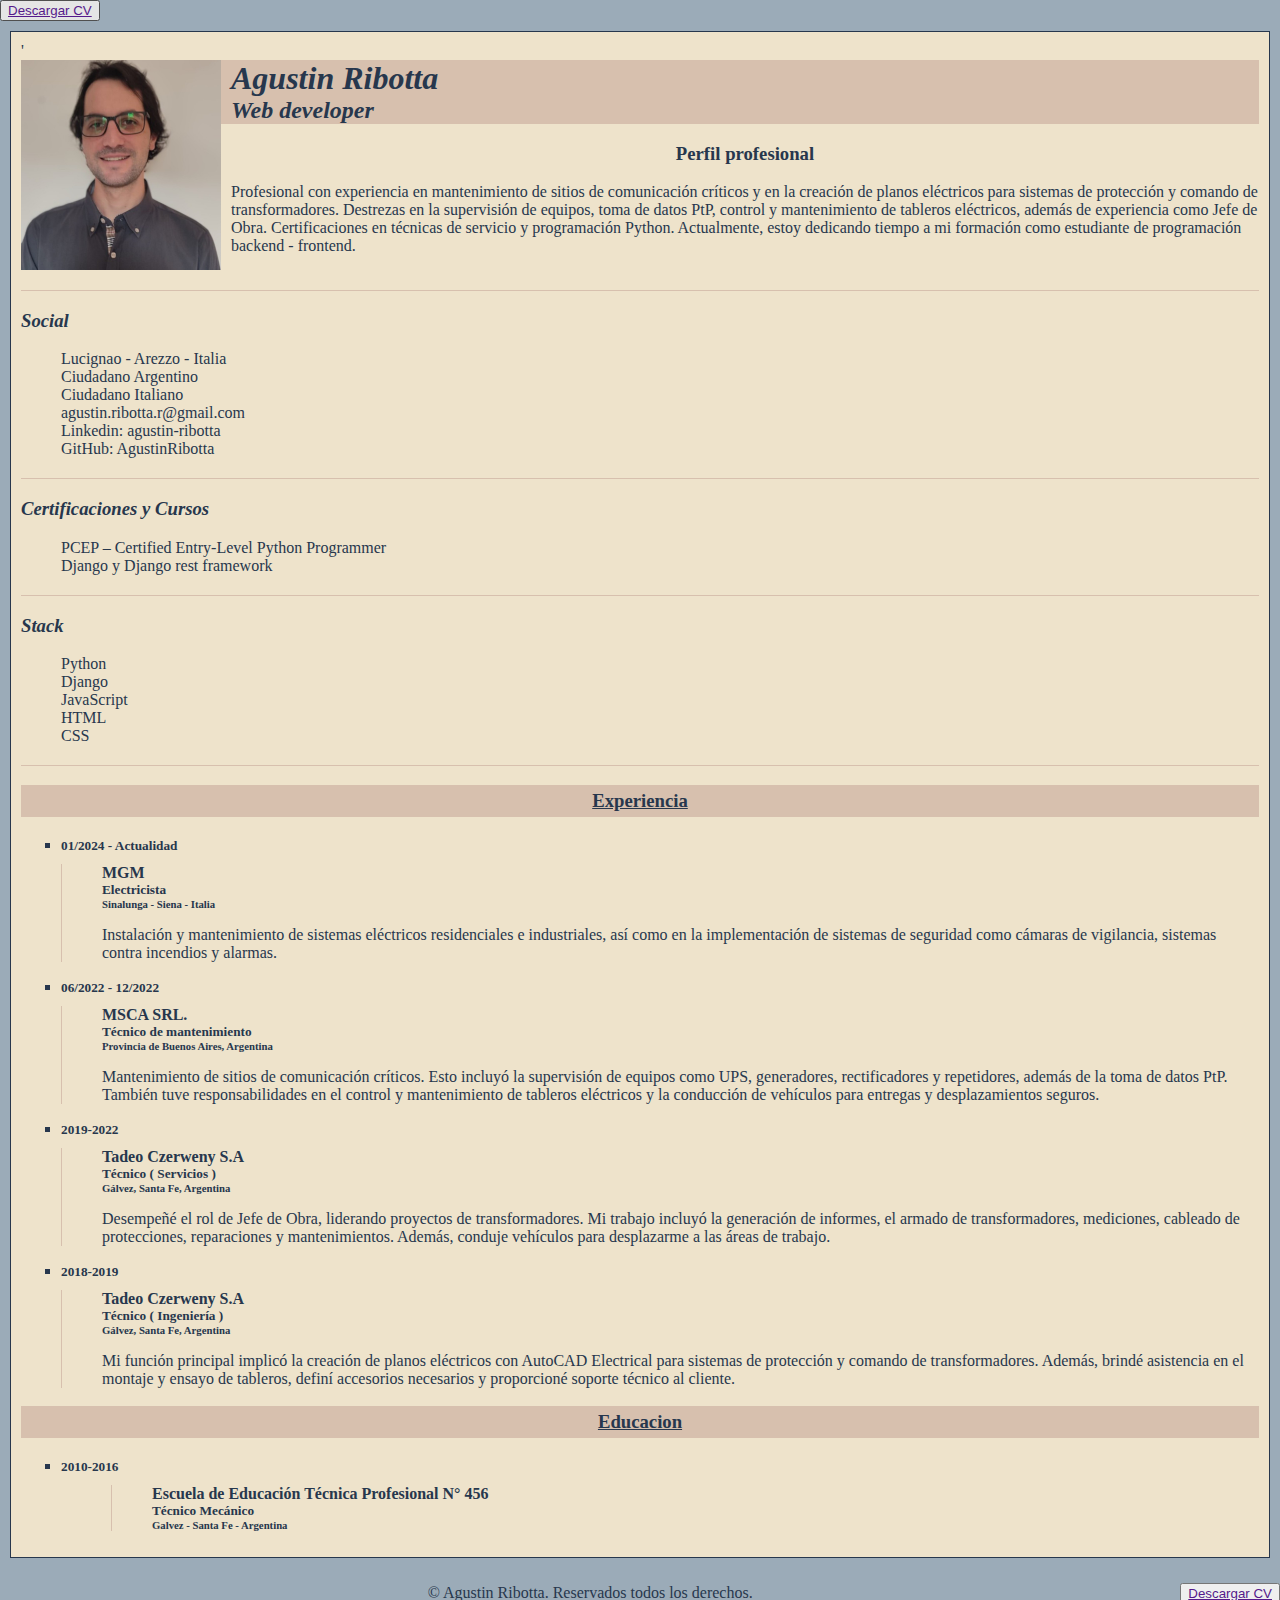
<file: index.html>
<!DOCTYPE html>
<html lang="en">
<head>
    <meta charset="UTF-8">
    <meta name="viewport" content="width=device-width, initial-scale=1.0">
    <link rel="stylesheet" href="style.css">
    <title>Agustin Ribotta</title>
</head>
<body>
    <header>
        <button><a target="_blank" href="">Descargar CV</a></button>
    </header>
    <main>'
        <div class="profile">
            <!-- Header  -->
            <img src="./assets/images/profile.jpeg" alt="Profile picture">
            <h1>Agustin Ribotta</h1>
            <h2>Web developer</h2>
            <!-- Summary -->
            <h3>Perfil profesional</h3>
            <p>Profesional con experiencia en mantenimiento de sitios de comunicación críticos y en la creación de planos eléctricos para sistemas de protección y comando de transformadores. Destrezas en la supervisión de equipos, toma de datos PtP, control y mantenimiento de tableros eléctricos, además de experiencia como Jefe de Obra. Certificaciones en técnicas de servicio y programación Python. Actualmente, estoy dedicando tiempo a mi formación como estudiante de programación backend - frontend.</p>
        </div>
        <div class="all-information">
            <div class="socials">
                <!-- Personal Information -->
                <h3>Social</h3>
                    <ul>
                        <li>Lucignao - Arezzo - Italia</li>
                        <li>Ciudadano Argentino</li>
                        <li>Ciudadano Italiano</li>
                        <li><a target="_blank" href="mailto:agustin.ribotta.r@gmail.com">agustin.ribotta.r@gmail.com</a></li>
                        <li><a target="_blank" href="https://www.linkedin.com/in/agustin-ribotta/">Linkedin: agustin-ribotta</a></li>
                        <li><a target="_blank" href="https://github.com/AgustinRibotta">GitHub: AgustinRibotta</a></li>
                    </ul>
                <!--  Certifucations -->
                <h3>Certificaciones y Cursos </h3>
                <ul> 
                    <li><a target="_blank" href="https://www.credly.com/badges/4fe0e60f-9d01-42d3-8bce-4face80f0fd5/linked_in_profile">PCEP – Certified Entry-Level Python Programmer</a></li>
                    <li><a target="_blank" href="https://www.udemy.com/certificate/UC-4c2ee44e-dc0c-402d-b604-f4b78659c613/">Django y Django rest framework</a></li>
                </ul>
                <!--  Certifucations -->
                <h3>Stack </h3>
                <ul> 
                    <li>Python</li>
                    <li>Django</li>
                    <li>JavaScript</li>
                    <li>HTML</li>
                    <li>CSS</li>
                </ul>
            </div>
            <div class="information">
                <!-- Experience -->
                <h3> Experiencia</h3>
                <ul>
                    <li><h5>01/2024 - Actualidad</h5></li>
                        <ul class="work">
                            <li><h4>MGM</h4></li>
                            <li><h5>Electricista</h5></li>
                            <li><h6>Sinalunga - Siena - Italia</h6></li>
                            <li><p>Instalación y mantenimiento de sistemas eléctricos residenciales e industriales, así como en la implementación de sistemas de seguridad como cámaras de vigilancia, sistemas contra incendios y alarmas.</p></li>
                            
                        </ul>
                    <li><h5>06/2022 - 12/2022</h5></li>
                        <ul class="work">    
                            <li><h4>MSCA SRL.</h4></li>
                            <li><h5>Técnico de mantenimiento</h5></li>
                            <li><h6>Provincia de Buenos Aires, Argentina</h6></li>
                            <li><p>Mantenimiento de sitios de comunicación críticos. Esto incluyó la supervisión de equipos como UPS, generadores, rectificadores y repetidores, además de la toma de datos PtP. También tuve responsabilidades en el control y mantenimiento de tableros eléctricos y la conducción de vehículos para entregas y desplazamientos seguros.</p></li>
                        </ul>
                    <li><h5>2019-2022</h5></li>
                        <ul class="work">
                            <li><h4>Tadeo Czerweny S.A</h4></li>
                            <li><h5>Técnico ( Servicios ) </h5></li>
                            <li><h6>Gálvez, Santa Fe, Argentina</h6></li>
                            <li><p>Desempeñé el rol de Jefe de Obra, liderando proyectos de transformadores. Mi trabajo incluyó la generación de informes, el armado de transformadores, mediciones, cableado de protecciones, reparaciones y mantenimientos. Además, conduje vehículos para desplazarme a las áreas de trabajo.</p></li>
                        </ul>
                    <li><h5>2018-2019</h5></li>
                        <ul class="work">
                            <li><h4>Tadeo Czerweny S.A</h4></li>
                            <li><h5>Técnico ( Ingeniería )</h5></li>
                            <li><h6>Gálvez, Santa Fe, Argentina</h6></li>
                            <li><p>Mi función principal implicó la creación de planos eléctricos con AutoCAD Electrical para sistemas de protección y comando de transformadores. Además, brindé asistencia en el montaje y ensayo de tableros, definí accesorios necesarios y proporcioné soporte técnico al cliente.</p></li>
                        </ul>    
                </ul>
                <!-- Education -->
                <h3> Educacion</h3>
                <ul class="study">
                    <li><h5>2010-2016</h5></li>
                        <ul class="stady-info">
                            <li><h4>Escuela de Educación Técnica Profesional N° 456</h4></li>
                            <li><h5>Técnico Mecánico</h5></li>
                            <li><h6> Galvez - Santa Fe - Argentina</h6></li>                    
                        </ul>
                </ul>

            </div>
        </div>
    </main>
    <footer>
        <p>© Agustin Ribotta. Reservados todos los derechos.</p>
        <button><a target="_blank" href="">Descargar CV</a></button>
    </footer>
</body>
</html>
</file>
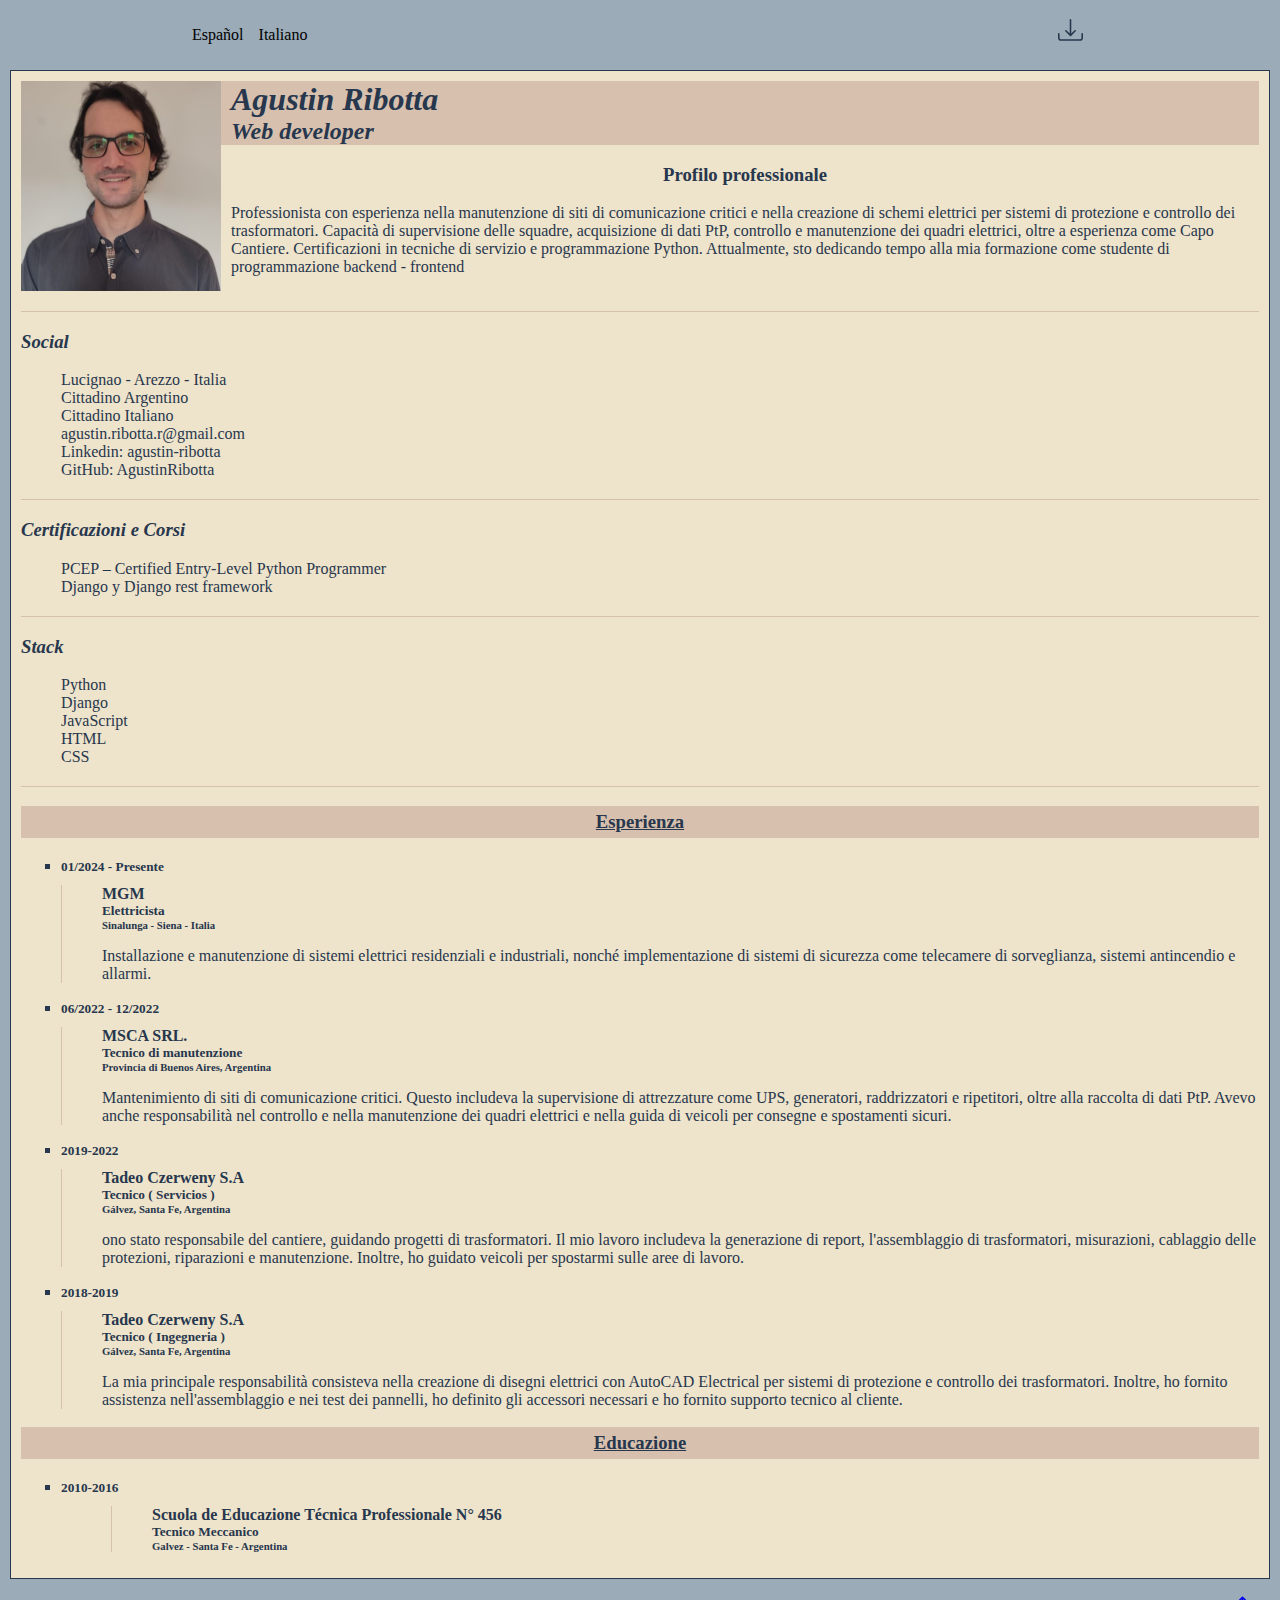
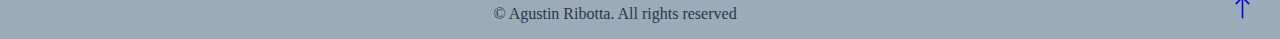
<file: italiano.html>
<!DOCTYPE html>
<html lang="it">
<head>
    <meta charset="UTF-8">
    <meta name="viewport" content="width=device-width, initial-scale=1.0">
    <link rel="stylesheet" href="style.css">
    <title>Agustin Ribotta</title>
</head>
<body>
    <header id="home">
        <!-- Navigation Bar -->
        <nav>
            <ul class="nav-ul">
                <li><a href="./index.html">Español</a></li>
                <li><a href="#">Italiano</a></li>
            </ul>
            <svg xmlns="http://www.w3.org/2000/svg" width="25" height="25" fill="currentColor" class="bi bi-download" viewBox="0 0 16 16">
                <path d="M.5 9.9a.5.5 0 0 1 .5.5v2.5a1 1 0 0 0 1 1h12a1 1 0 0 0 1-1v-2.5a.5.5 0 0 1 1 0v2.5a2 2 0 0 1-2 2H2a2 2 0 0 1-2-2v-2.5a.5.5 0 0 1 .5-.5"/>
                <path d="M7.646 11.854a.5.5 0 0 0 .708 0l3-3a.5.5 0 0 0-.708-.708L8.5 10.293V1.5a.5.5 0 0 0-1 0v8.793L5.354 8.146a.5.5 0 1 0-.708.708z"/>
            </svg>
        </nav>
    </header>
    <main>
        <div class="profile">
            <!-- Header  -->
            <img src="./assets/images/profile.jpeg" alt="Profile picture">
            <h1>Agustin Ribotta</h1>
            <h2>Web developer</h2>
            <!-- Summary -->
            <h3>Profilo professionale</h3>
            <p>Professionista con esperienza nella manutenzione di siti di comunicazione critici e nella creazione di schemi elettrici per sistemi di protezione e controllo dei trasformatori. Capacità di supervisione delle squadre, acquisizione di dati PtP, controllo e manutenzione dei quadri elettrici, oltre a esperienza come Capo Cantiere. Certificazioni in tecniche di servizio e programmazione Python. Attualmente, sto dedicando tempo alla mia formazione come studente di programmazione backend - frontend</p>
        </div>
        <div class="all-information">
            <div class="socials">
                <!-- Personal Information -->
                <h3>Social</h3>
                    <ul>
                        <li>Lucignao - Arezzo - Italia</li>
                        <li>Cittadino Argentino</li>
                        <li>Cittadino Italiano</li>
                        <li><a target="_blank" href="mailto:agustin.ribotta.r@gmail.com">agustin.ribotta.r@gmail.com</a></li>
                        <li><a target="_blank" href="https://www.linkedin.com/in/agustin-ribotta/">Linkedin: agustin-ribotta</a></li>
                        <li><a target="_blank" href="https://github.com/AgustinRibotta">GitHub: AgustinRibotta</a></li>
                    </ul>
                <!--  Certifucations -->
                <h3>Certificazioni e Corsi</h3>
                <ul> 
                    <li><a target="_blank" href="https://www.credly.com/badges/4fe0e60f-9d01-42d3-8bce-4face80f0fd5/linked_in_profile">PCEP – Certified Entry-Level Python Programmer</a></li>
                    <li><a target="_blank" href="https://www.udemy.com/certificate/UC-4c2ee44e-dc0c-402d-b604-f4b78659c613/">Django y Django rest framework</a></li>
                </ul>
                <!--  Certifucations -->
                <h3>Stack </h3>
                <ul> 
                    <li>Python</li>
                    <li>Django</li>
                    <li>JavaScript</li>
                    <li>HTML</li>
                    <li>CSS</li>
                </ul>
            </div>
            <div class="information">
                <!-- Experience -->
                <h3>Esperienza</h3>
                <ul>
                    <li><h5>01/2024 - Presente</h5></li>
                        <ul class="work">
                            <li><h4>MGM</h4></li>
                            <li><h5>Elettricista</h5></li>
                            <li><h6>Sinalunga - Siena - Italia</h6></li>
                            <li><p>Installazione e manutenzione di sistemi elettrici residenziali e industriali, nonché implementazione di sistemi di sicurezza come telecamere di sorveglianza, sistemi antincendio e allarmi.</p></li>
                            
                        </ul>
                    <li><h5>06/2022 - 12/2022</h5></li>
                        <ul class="work">    
                            <li><h4>MSCA SRL.</h4></li>
                            <li><h5>Tecnico di manutenzione</h5></li>
                            <li><h6>Provincia di Buenos Aires, Argentina</h6></li>
                            <li><p>Mantenimiento di siti di comunicazione critici. Questo includeva la supervisione di attrezzature come UPS, generatori, raddrizzatori e ripetitori, oltre alla raccolta di dati PtP. Avevo anche responsabilità nel controllo e nella manutenzione dei quadri elettrici e nella guida di veicoli per consegne e spostamenti sicuri.</p></li>
                        </ul>
                    <li><h5>2019-2022</h5></li>
                        <ul class="work">
                            <li><h4>Tadeo Czerweny S.A</h4></li>
                            <li><h5>Tecnico ( Servicios ) </h5></li>
                            <li><h6>Gálvez, Santa Fe, Argentina</h6></li>
                            <li><p>ono stato responsabile del cantiere, guidando progetti di trasformatori. Il mio lavoro includeva la generazione di report, l'assemblaggio di trasformatori, misurazioni, cablaggio delle protezioni, riparazioni e manutenzione. Inoltre, ho guidato veicoli per spostarmi sulle aree di lavoro.</p></li>
                        </ul>
                    <li><h5>2018-2019</h5></li>
                        <ul class="work">
                            <li><h4>Tadeo Czerweny S.A</h4></li>
                            <li><h5>Tecnico ( Ingegneria )</h5></li>
                            <li><h6>Gálvez, Santa Fe, Argentina</h6></li>
                            <li><p>La mia principale responsabilità consisteva nella creazione di disegni elettrici con AutoCAD Electrical per sistemi di protezione e controllo dei trasformatori. Inoltre, ho fornito assistenza nell'assemblaggio e nei test dei pannelli, ho definito gli accessori necessari e ho fornito supporto tecnico al cliente.</p></li>
                        </ul>    
                </ul>
                <!-- Education -->
                <h3> Educazione</h3>
                <ul class="study">
                    <li><h5>2010-2016</h5></li>
                        <ul class="stady-info">
                            <li><h4>Scuola de Educazione Técnica Professionale N° 456</h4></li>
                            <li><h5>Tecnico Meccanico</h5></li>
                            <li><h6> Galvez - Santa Fe - Argentina</h6></li>                    
                        </ul>
                </ul>

            </div>
        </div>
    </main>
    <footer>
        <p>© Agustin Ribotta. All rights reserved</p>
        <a href="#home">
            <svg xmlns="http://www.w3.org/2000/svg" width="25" height="25" fill="currentColor" class="bi bi-arrow-up" viewBox="0 0 16 16">
                <path fill-rule="evenodd" d="M8 15a.5.5 0 0 0 .5-.5V2.707l3.146 3.147a.5.5 0 0 0 .708-.708l-4-4a.5.5 0 0 0-.708 0l-4 4a.5.5 0 1 0 .708.708L7.5 2.707V14.5a.5.5 0 0 0 .5.5"/>
            </svg>
        </a>
    </footer>
</body>
</html>
</file>
<file: style.css>
body {
    background-color: #9BABB8;
    margin: 0;
    padding: 0 ;
    color: #27374D;
}

h1, h2 {
    text-align: left;
    margin: 0;
    font-style: italic;
    background-color: #D7C0AE;
    color: #27374D;
}
    
h4 , h5, h6 {
    margin: 0;
}



/*  Header */

header { 
    margin-top: 0;
    padding: 0;
}

nav {
    margin: 0 15%;
    margin-top: 10px;
    margin-bottom: 10px;
    display: flex;
    justify-content: center;
}

.nav-ul {
    list-style: none;
    flex: 1;
    display: flex;
    justify-content: start;
    align-items: center;
    padding: 0;
}

.nav-ul li {
    padding-right: 15px;
    color: white;
}

.nav-ul li a {
    text-decoration: none;
    color: black;
}

header svg {
    padding: 5px;
    height: 30px;
}

/*  Main */

main {
    margin: 0 15%;
    border: 1px solid;
    padding: 15px;
    background-color: #EEE3CB;
}

/* Profile */

.profile{
    display: inline-block;
    margin-bottom: 10px;
}

.profile img {
    float: left;
    margin-right: 10px;
    width: 20%;
    margin-bottom: 10px;
}

.profile h3 {
    text-align: center;
}

/* All information */

.all-information {
    display: flex;
}

/* Socials */

.socials {
    flex: 20%;
    border-top: 2px solid #D7C0AE;
    border-right: 2px solid  #D7C0AE ;
}

.socials h3 {
    font-style: italic;
}

.socials > ul {
    list-style: none;
    padding-bottom: 20px;
    border-bottom: 0.5px solid #D7C0AE;
}

.socials > ul > li > a{
    text-decoration: none;
    color: #27374D ;
}
/*  Information */

.information {
    flex: 80%;
    border-top: 2px solid #D7C0AE;
    padding-left: 25px;
}

.information h3 {
    text-align: center;
    text-decoration: underline;
    background-color: #D7C0AE;
    padding: 5px;
}

.information > ul {
    list-style: square;
}

.information > ul > li > h5 {
    margin-bottom: 10px;
}

.work {
    border-left: 1px solid #D7C0AE;
    margin-left: 50px;
    list-style: none;
}

footer {
    text-align: center;
    align-items: center;
    display: flex;
}

footer p {
    flex: 1;
}

footer svg {
    margin-bottom: 10px;
    margin-right: 25px;
}

/* Estudy */

.stady-info {
    border-left: 1px solid #D7C0AE;
    margin-left: 50px;
    list-style: none;
}


@media (max-width: 480px)  {
    
    body {
        background-color: #9BABB8;
        margin: 0;
        padding: 0 ;
        color: #27374D;
    }

    /* main */
    body main {
        border: 1px solid;
        margin: 10px;
        padding: 10px;
        background-color: #EEE3CB;
    }

    /* Profile */
    .profile {
        display: inline inline-block;
    }

    .profile img {
        width: 100px;
        height: 104px;
        
    }

    .all-information {
        display: inline-block;
    }
    
    .socials {
        flex: 0;
        border-top: 1px solid  #D7C0AE;
        border-right: 0px  
    }

    .information {
        border-top: 0px;
        padding-left: 0px;
    }

    .work {
        border-left: 1px solid #D7C0AE;
        margin-left: 0px;
        list-style: none;
    }
}

@media (max-width:  768px) and (min-width: 481px){

    body {
        background-color: #9BABB8;
        margin: 0;
        padding: 0 ;
        color: #27374D;
    }

    /* main */
    body main {
        border: 1px solid;
        margin: 10px;
        padding: 10px;
        background-color: #EEE3CB;
    }

    /* Profile */
    .profile {
        display: inline inline-block;
    }

    .profile img {
        width: 100px;
        height: 104px;
        
    }

    .all-information {
        display: inline-block;
    }
    
    .socials {
        flex: 0;
        border-top: 1px solid  #D7C0AE;
        border-right: 0px  
    }

    .information {
        border-top: 0px;
        padding-left: 0px;
    }

    .work {
        border-left: 1px solid #D7C0AE;
        margin-left: 0px;
        list-style: none;
    }
}
    
@media (min-width: 769px) and (max-width: 1024px) {

    body {
        background-color: #9BABB8;
        margin: 0;
        padding: 0 ;
        color: #27374D;
    }

    /* main */
    body main {
        border: 1px solid;
        margin: 10px;
        padding: 10px;
        background-color: #EEE3CB;
    }

    /* Profile */
    .profile {
        display: inline inline-block;
    }

    .profile img {
        width: 100px;
        height: 104px;
        
    }

    .all-information {
        display: inline-block;
    }
    
    .socials {
        flex: 0;
        border-top: 1px solid  #D7C0AE;
        border-right: 0px  
    }

    .information {
        border-top: 0px;
        padding-left: 0px;
    }

    .work {
        border-left: 1px solid #D7C0AE;
        margin-left: 0px;
        list-style: none;
    }
}
   
@media (min-width: 1025px ) and (max-width: 1200px) {

    body {
        background-color: #9BABB8;
        margin: 0;
        padding: 0 ;
        color: #27374D;
    }

    /* main */
    body main {
        border: 1px solid;
        margin: 10px;
        padding: 10px;
        background-color: #EEE3CB;
    }

    /* Profile */
    .profile {
        display: inline inline-block;
    }

    .profile img {
        width: 200px;
        height: 210px;
        
    }

    .all-information {
        display: inline-block;
    }
    
    .socials {
        flex: 0;
        border-top: 1px solid  #D7C0AE;
        border-right: 0px  
    }

    .information {
        border-top: 0px;
        padding-left: 0px;
    }

    .work {
        border-left: 1px solid #D7C0AE;
        margin-left: 0px;
        list-style: none;
    }
}
 @media (min-width: 1201px ) and (max-width: 1600px ){

    body {
        background-color: #9BABB8;
        margin: 0;
        padding: 0 ;
        color: #27374D;
    }

    /* main */
    body main {
        border: 1px solid;
        margin: 10px;
        padding: 10px;
        background-color: #EEE3CB;
    }

    /* Profile */
    .profile {
        display: inline inline-block;
    }

    .profile img {
        width: 200px;
        height: 210px;
        
    }

    .all-information {
        display: inline-block;
    }
    
    .socials {
        flex: 0;
        border-top: 1px solid  #D7C0AE;
        border-right: 0px  
    }

    .information {
        border-top: 0px;
        padding-left: 0px;
    }

    .work {
        border-left: 1px solid #D7C0AE;
        margin-left: 0px;
        list-style: none;
    }
}
</file>
